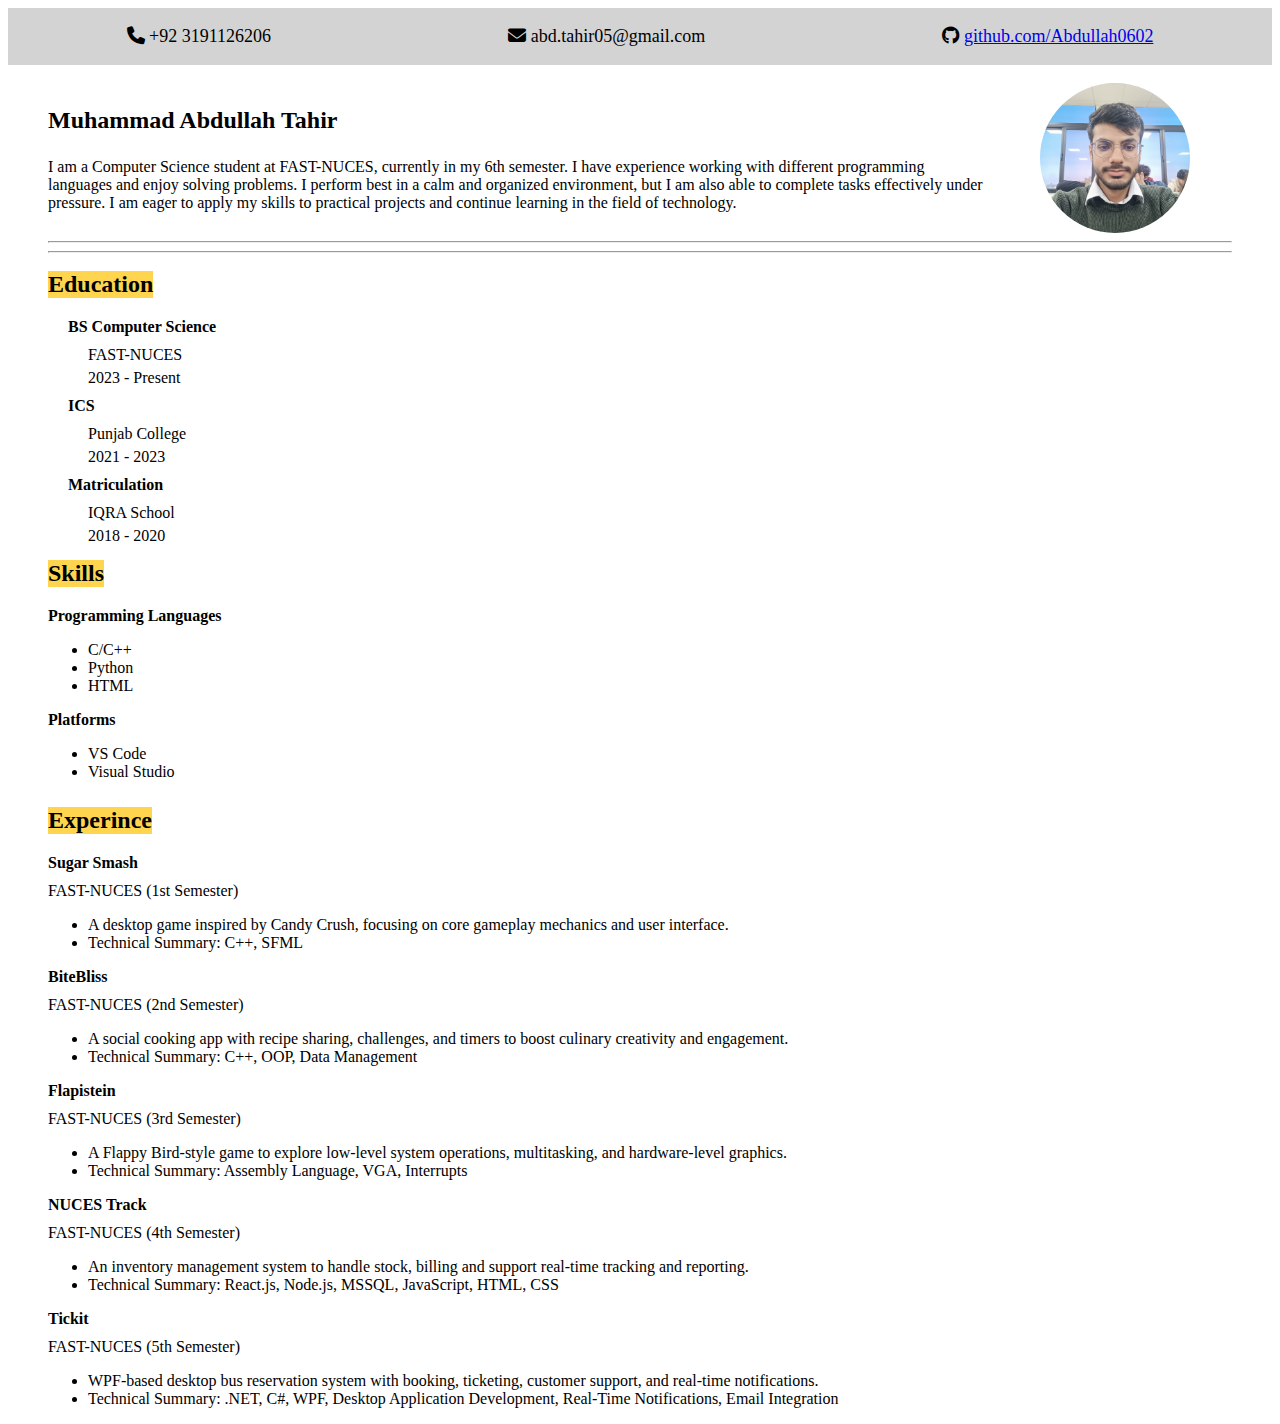
<file: index.html>
<!DOCTYPE html>
<html>
    <head>
        <link rel="stylesheet" href="style.css">
        <link rel="stylesheet" href="https://cdnjs.cloudflare.com/ajax/libs/font-awesome/6.4.2/css/all.min.css">
    </head>
    <body>
        <header> 
            <div class="info">
                <p><i class="fas fa-phone"></i> +92 3191126206</p> 
                <p><i class="fas fa-envelope"></i> abd.tahir05@gmail.com</p>
                <p><i class="fab fa-github"></i> <a href="https://github.com/Abdullah0602" target="_main">github.com/Abdullah0602</a></p>
            </div>
        </header>
        <main>  
            <br>
            <div class="profile">
                <div class="about">
                    <p style="font-size: 24px;"><b>Muhammad Abdullah Tahir</b></p>
                    <p>I am a Computer Science student at FAST-NUCES, currently in my 6th semester. I have experience working with different programming languages and enjoy solving problems. I perform best in a calm and organized environment, but I am also able to complete tasks effectively under pressure. I am eager to apply my skills to practical projects and continue learning in the field of technology.</p>
                </div>
                <div class="image">
                    <img src="/image.jpg" alt="Image">
                </div>
            </div>
            <hr><hr>
            <div class="education">
                <h2>Education</h2>
                <div class="sub">
                    <div class="bs">
                        <h4>BS Computer Science</h4>
                        <p>FAST-NUCES</p>
                        <p>2023 - Present</p>
                    </div>
                    <div class="inter">
                        <h4>ICS</h4>
                        <p>Punjab College</p>
                        <p>2021 - 2023</p>
                    </div>
                    <div class="matric">
                        <h4>Matriculation</h4>
                        <p>IQRA School</p>
                        <p>2018 - 2020</p>
                    </div>
                    
                </div>
            </div>
            <div class="skill">
                <h2>Skills</h2>
                <div class="sub">
                    <h4>Programming Languages</h4>
                    <ul>
                        <li>C/C++</li>
                        <li>Python</li>
                        <li>HTML</li>
                    </ul>
                    <h4>Platforms</h4>
                    <ul>
                        <li>VS Code</li>
                        <li>Visual Studio</li>
                    </ul>
                </div>
            </div>
            <div class="experience">
                <h2>Experince</h2>
                <div class="sub">
                    <h4>Sugar Smash</h4>
                    <p>FAST-NUCES (1st Semester)</p>
                    <ul>
                        <li>A desktop game inspired by Candy Crush, focusing on core gameplay mechanics and user interface.</li>
                        <li>Technical Summary: C++, SFML</li>
                    </ul>
                    <h4>BiteBliss</h4>
                    <p>FAST-NUCES (2nd Semester)</p>
                    <ul>
                        <li>A social cooking app with recipe sharing, challenges, and timers to boost culinary creativity and engagement.</li>
                        <li>Technical Summary: C++, OOP, Data Management</li>
                    </ul>
                    <h4>Flapistein</h4>
                    <p>FAST-NUCES (3rd  Semester)</p>
                    <ul>
                        <li>A Flappy Bird-style game to explore low-level system operations, multitasking, and hardware-level graphics.</li>
                        <li>Technical Summary: Assembly Language, VGA, Interrupts</li>
                    </ul>
                    <h4>NUCES Track</h4>
                    <p>FAST-NUCES (4th  Semester)</p>
                    <ul>
                        <li>An inventory management system to handle stock, billing and support real-time tracking and reporting.</li>
                        <li>Technical Summary: React.js, Node.js, MSSQL, JavaScript, HTML, CSS</li>
                    </ul>
                    <h4>Tickit</h4>
                    <p>FAST-NUCES (5th  Semester)</p>
                    <ul>
                        <li>WPF-based desktop bus reservation system with booking, ticketing, customer support, and real-time notifications.</li>
                        <li>Technical Summary: .NET, C#, WPF, Desktop Application Development, Real-Time Notifications, Email Integration</li>
                    </ul>
                </div>
            </div>
        </main>
        <footer>

        </footer>
    </body>
</html>
</file>
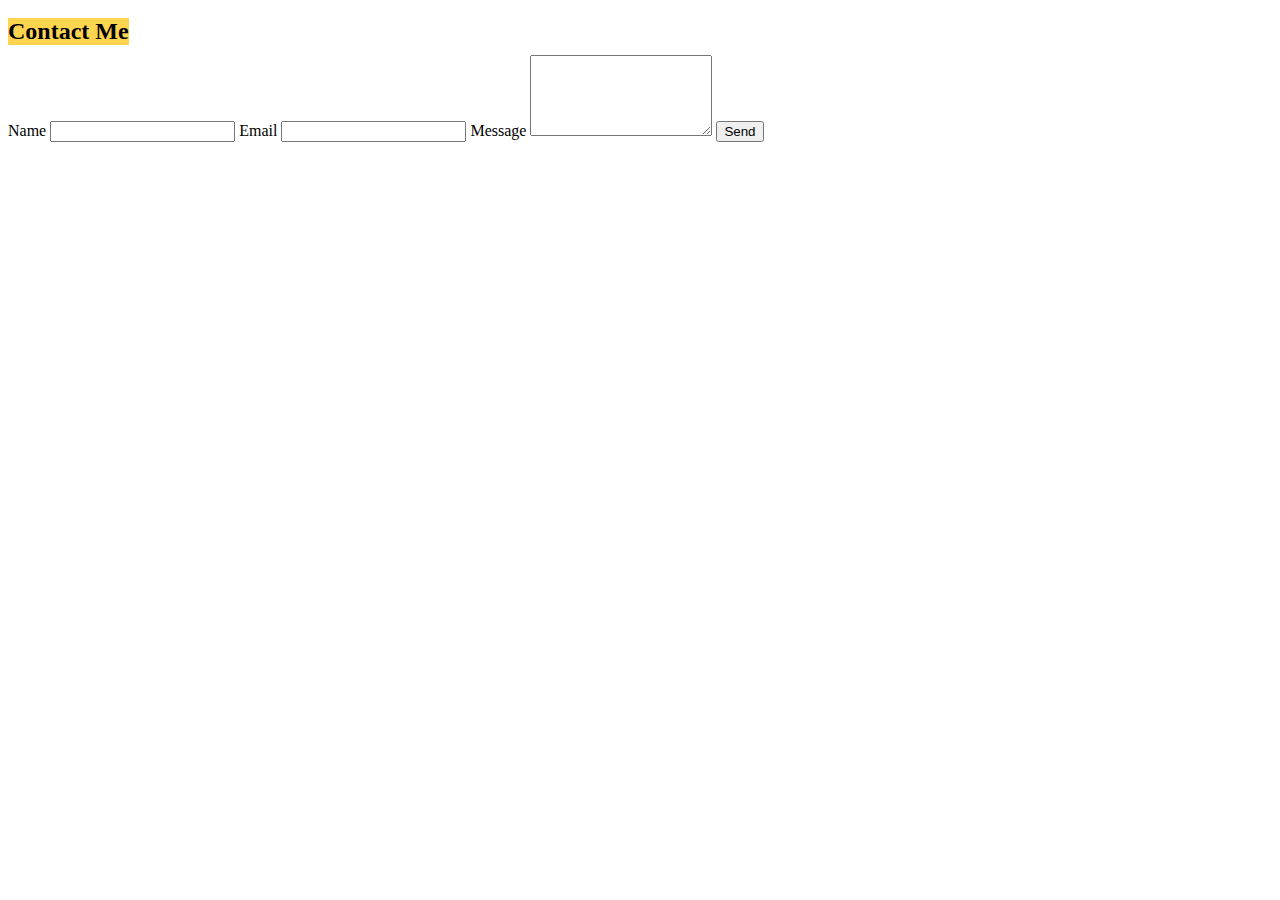
<file: contact.html>
<!DOCTYPE html>
<html>
    <head>
        <link rel="stylesheet" href="style.css">
    </head>
    <body>
        <h2 class="contact-heading">Contact Me</h2>
        <form action="https://formspree.io/f/xqedkogd" method="POST">
            <label>Name</label>
            <input type="text" name="Name" required>
            <label>Email</label>
            <input type="email" name="Email" required>
            <label>Message</label>
            <textarea name="Message" rows="5" required></textarea>
            <button type="submit">Send</button>
        </form>
    </body>
</html>
</file>
<file: style.css>
:root {
    --bg-color: #ffffff;
    --text-color: #000000;
    --header-bg: lightgrey;
    --highlight-color: #FFD54F;
}

body.dark {
    --bg-color: #121212;
    --text-color: #ffffff;
    --header-bg: #333333;
    --highlight-color: #FFD54F;
}

body {
    background-color: var(--bg-color);
    color: var(--text-color);
    transition: background-color 0.3s, color 0.3s;
}

.info {
    background-color: var(--header-bg);
    font-size: 18px;

    display: flex;
    justify-content: space-around;
    align-items: baseline;
}

.profile {
    display: flex;
    gap: 10px;
}

.about {
    flex: 4;
}

.image {
    flex: 1;
    display: flex;
    justify-content: center;
}

.image img {
    width: 150px;
    height: 150px;
    border-radius: 50%;
    object-fit: cover; 
}

main {
    margin-left: 40px;
    margin-right: 40px;
}

.summary {
    display: flex;
}

.left {
    flex: 1;
}

.right {
    flex: 2;
}

h2 {
    display: inline-block;
    background-color: var(--highlight-color);
}

.education .sub div h4 {
    margin-left: 20px;
}

.education .sub div p {
    margin-left: 40px;
}

h2, h4 {
    margin-block:  10px;
}

.education p, .experience p {
    margin-block: 5px;
}

.button-container {
    display: flex;
    justify-content: flex-end;
}
</file>
